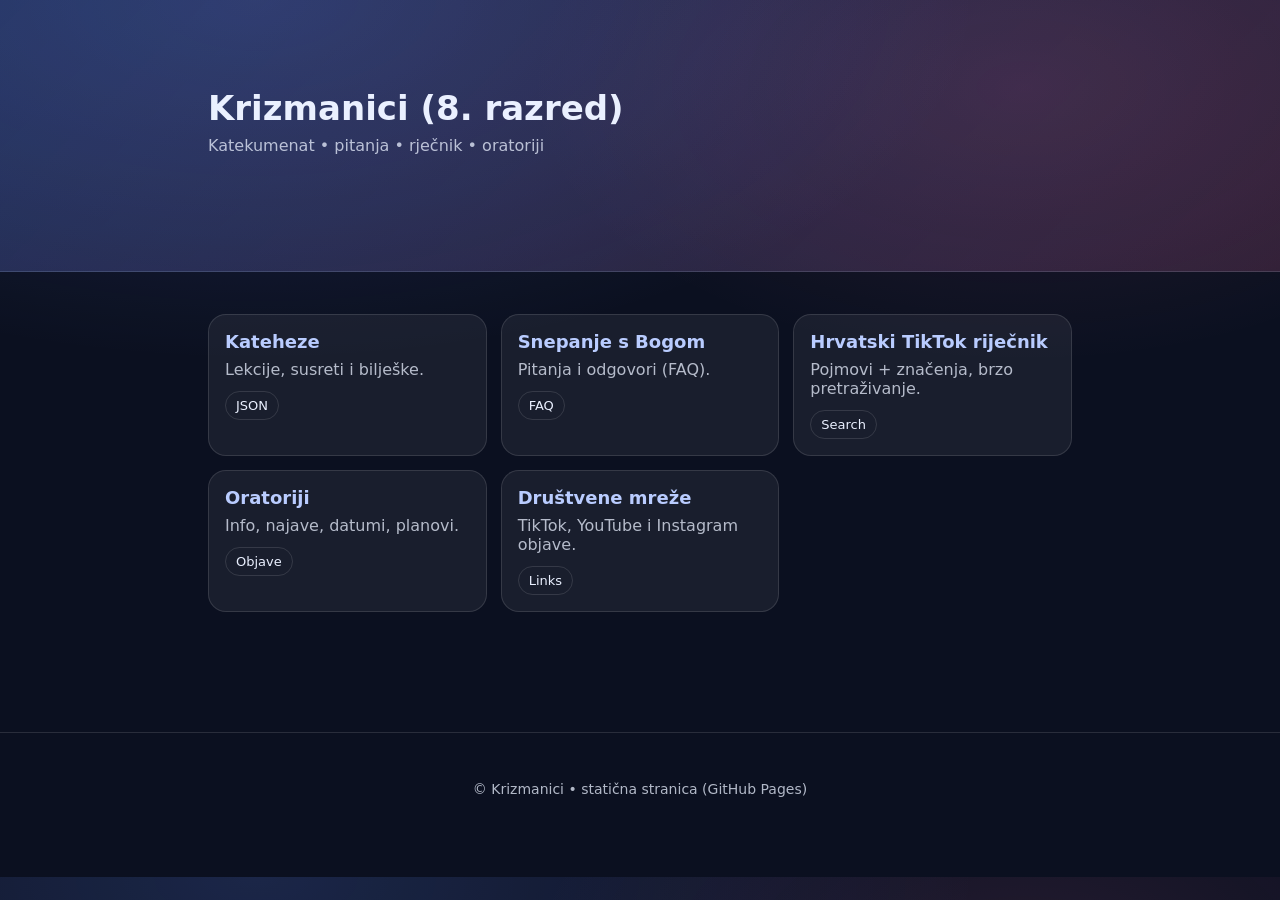
<file: index.html>
<!doctype html>
<html lang="hr">
<head>
  <meta charset="utf-8" />
  <meta name="viewport" content="width=device-width,initial-scale=1" />
  <title>Krizmanici – 8. razred</title>
  <link rel="stylesheet" href="assets/css/style.css" />
</head>

<body>
  <header class="topbar">
    <div class="container">
      <h1 class="title">Krizmanici (8. razred)</h1>
      <p class="subtitle">Katekumenat • pitanja • rječnik • oratoriji</p>
    </div>
  </header>

  <main class="container">
    <section class="grid">
      <a class="card" href="kateheze.html">
        <h2>Kateheze</h2>
        <p>Lekcije, susreti i bilješke.</p>
        <span class="chip">JSON</span>
      </a>

      <a class="card" href="snepanje.html">
        <h2>Snepanje s Bogom</h2>
        <p>Pitanja i odgovori (FAQ).</p>
        <span class="chip">FAQ</span>
      </a>

      <a class="card" href="rjecnik.html">
        <h2>Hrvatski TikTok riječnik</h2>
        <p>Pojmovi + značenja, brzo pretraživanje.</p>
        <span class="chip">Search</span>
      </a>

      <a class="card" href="oratoriji.html">
        <h2>Oratoriji</h2>
        <p>Info, najave, datumi, planovi.</p>
        <span class="chip">Objave</span>
      </a>

      <a class="card" href="mreze.html">
        <h2>Društvene mreže</h2>
        <p>TikTok, YouTube i Instagram objave.</p>
        <span class="chip">Links</span>
      </a>
    </section>
  </main>

  <footer class="footer">
    <div class="container">
      <span class="muted">© Krizmanici • statična stranica (GitHub Pages)</span>
    </div>
  </footer>
</body>
</html>
</file>
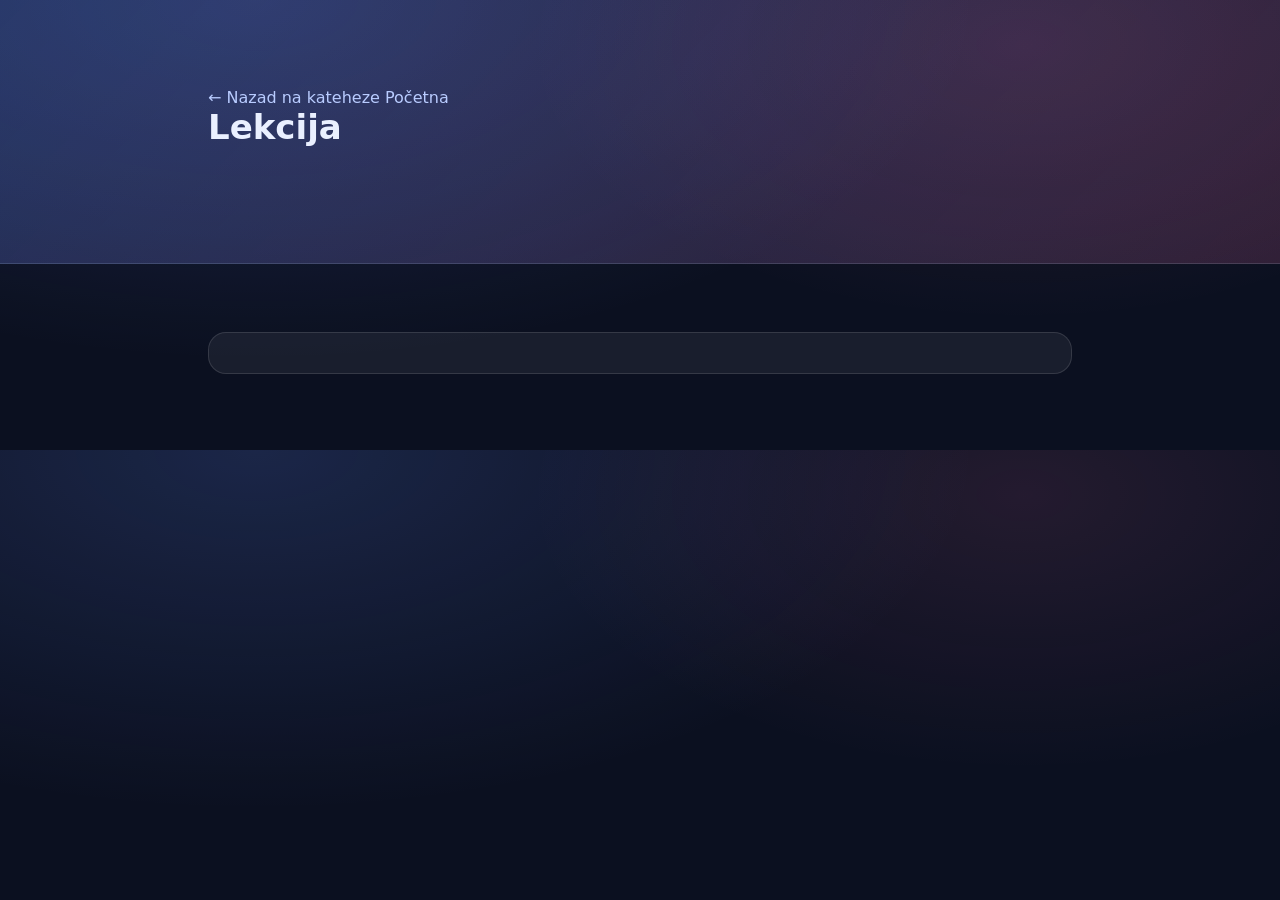
<file: lessons.html>
<!doctype html>
<html lang="hr">
<head>
  <meta charset="utf-8" />
  <meta name="viewport" content="width=device-width,initial-scale=1" />
  <title>Lekcija</title>
  <link rel="stylesheet" href="assets/css/style.css" />
</head>
<body>
  <header class="topbar">
    <div class="container">
      <div class="row">
        <a class="btn" href="kateheze.html">← Nazad na kateheze</a>
        <a class="btn" href="index.html">Početna</a>
      </div>
      <h1 class="title" id="lessonTitle">Lekcija</h1>
      <p class="subtitle" id="lessonMeta"></p>
    </div>
  </header>

  <main class="container">
    <section class="panel">
      <div id="lessonText" class="muted"></div>
    </section>

    <section id="lessonGallery" class="gallery" style="margin-top:16px;"></section>
  </main>

  <script src="assets/js/app.js"></script>
  <script>
    renderLessonPage("data/kateheze.json");
  </script>
</body>
</html>
</file>
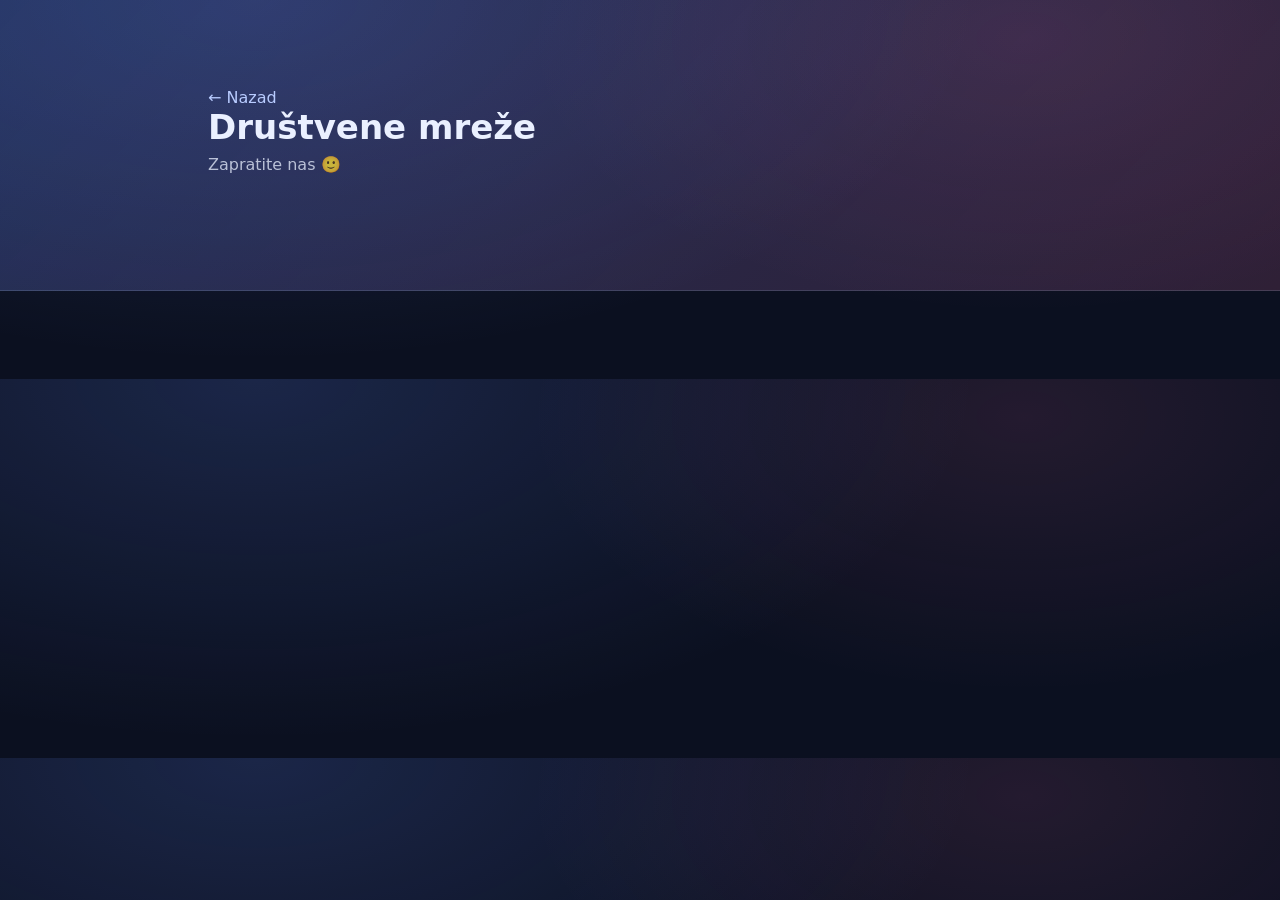
<file: mreze.html>
<!doctype html>
<html lang="hr">
<head>
  <meta charset="utf-8" />
  <meta name="viewport" content="width=device-width,initial-scale=1" />
  <title>Društvene mreže</title>
  <link rel="stylesheet" href="assets/css/style.css" />
</head>
<body>
  <header class="topbar">
    <div class="container">
      <div class="row">
        <a class="btn" href="index.html">← Nazad</a>
      </div>
      <h1 class="title">Društvene mreže</h1>
      <p class="subtitle">Zapratite nas 🙂</p>
    </div>
  </header>

  <main class="container">
    <div id="socialList"></div>
  </main>

  <script src="assets/js/app.js"></script>
  <script>
    renderSocial("data/mreze.json", "socialList");
  </script>
</body>
</html>
</file>
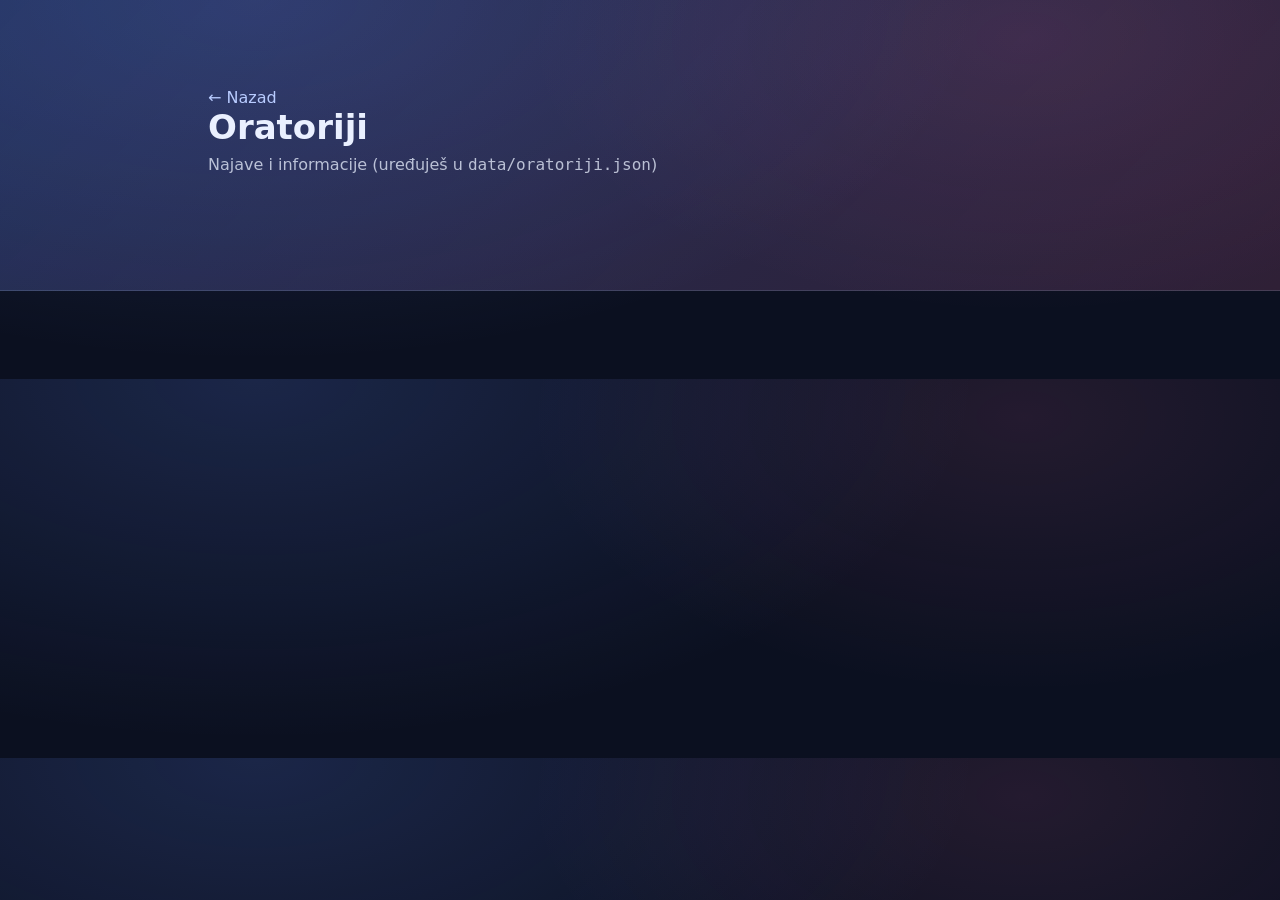
<file: oratoriji.html>
<!doctype html>
<html lang="hr">
<head>
  <meta charset="utf-8" />
  <meta name="viewport" content="width=device-width,initial-scale=1" />
  <title>Oratoriji</title>
  <link rel="stylesheet" href="assets/css/style.css" />
</head>
<body>
  <header class="topbar">
    <div class="container">
      <div class="row">
        <a class="btn" href="index.html">← Nazad</a>
      </div>
      <h1 class="title">Oratoriji</h1>
      <p class="subtitle">Najave i informacije (uređuješ u <code>data/oratoriji.json</code>)</p>
    </div>
  </header>

  <main class="container">
    <div id="posts"></div>
  </main>

  <script src="assets/js/app.js"></script>
  <script>
    renderPosts("data/oratoriji.json", "posts");
  </script>
</body>
</html>
</file>
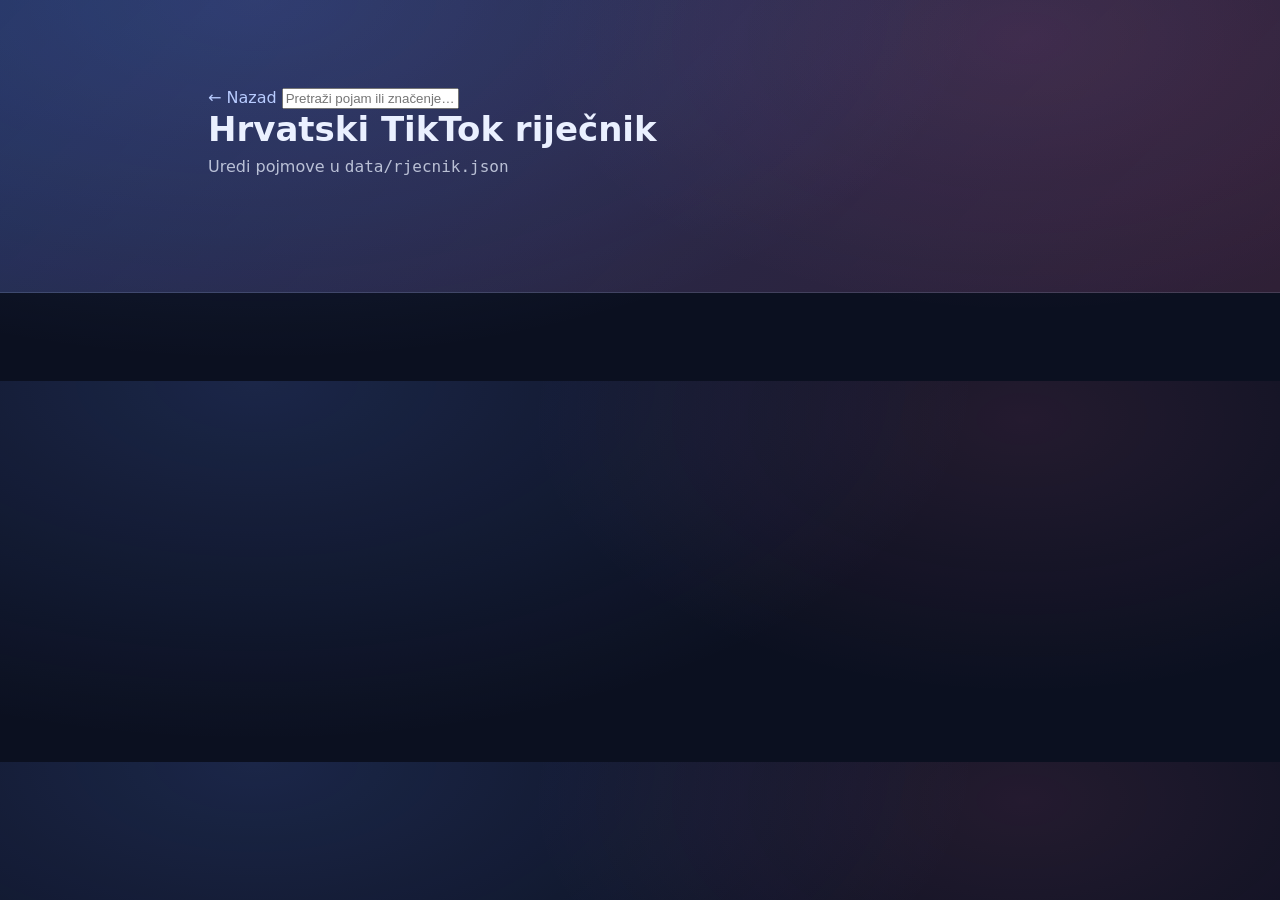
<file: rjecnik.html>
<!doctype html>
<html lang="hr">
<head>
  <meta charset="utf-8" />
  <meta name="viewport" content="width=device-width,initial-scale=1" />
  <title>Hrvatski TikTok riječnik</title>
  <link rel="stylesheet" href="assets/css/style.css" />
</head>
<body>
  <header class="topbar">
    <div class="container">
      <div class="row">
        <a class="btn" href="index.html">← Nazad</a>
        <input id="search" class="input" placeholder="Pretraži pojam ili značenje…" />
      </div>
      <h1 class="title">Hrvatski TikTok riječnik</h1>
      <p class="subtitle">Uredi pojmove u <code>data/rjecnik.json</code></p>
    </div>
  </header>

  <main class="container">
    <div id="rjecnikList"></div>
  </main>

  <script src="assets/js/app.js"></script>
  <script>
    renderRjecnik("data/rjecnik.json", "rjecnikList", "search");
  </script>
</body>
</html>
</file>
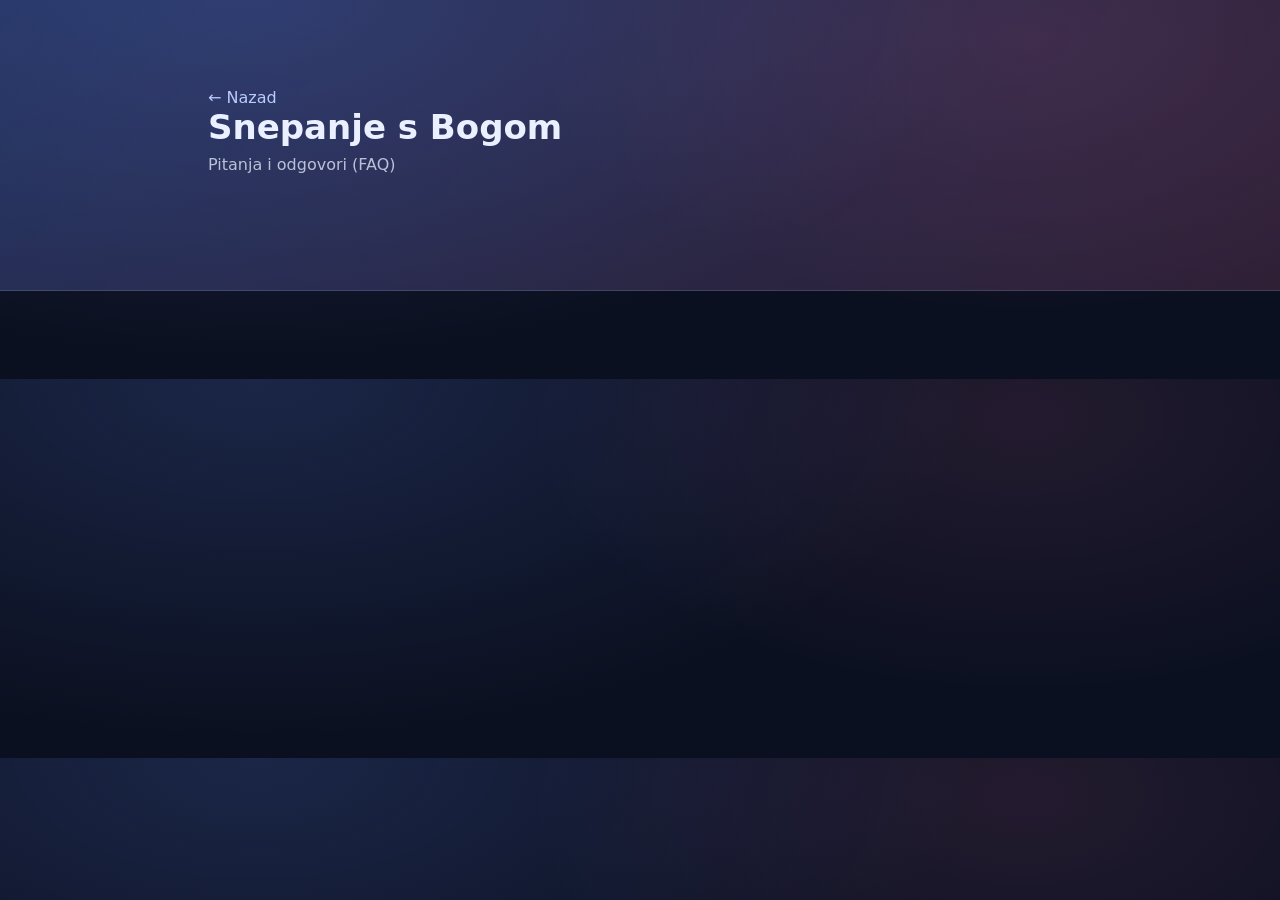
<file: snepanje.html>
<!doctype html>
<html lang="hr">
<head>
  <meta charset="utf-8" />
  <meta name="viewport" content="width=device-width,initial-scale=1" />
  <title>Snepanje s Bogom</title>
  <link rel="stylesheet" href="assets/css/style.css" />
</head>
<body>
  <header class="topbar">
    <div class="container">
      <div class="row">
        <a class="btn" href="index.html">← Nazad</a>
      </div>
      <h1 class="title">Snepanje s Bogom</h1>
      <p class="subtitle">Pitanja i odgovori (FAQ)</p>
    </div>
  </header>

  <main class="container">
    <div id="faqList"></div>
  </main>

  <script src="assets/js/app.js"></script>
  <script>
    renderFaq("data/faq.json", "faqList");
  </script>
</body>
</html>
</file>
<file: assets/css/style.css>
:root{
  --bg: #0b1020;
  --text: #eaf0ff;
  --muted: rgba(234,240,255,.75);
  --panel: rgba(255,255,255,.06);
  --border: rgba(255,255,255,.12);
}

*{ box-sizing:border-box; }
body{
  margin:0;
  font-family: system-ui, -apple-system, Segoe UI, Roboto, Arial, sans-serif;
  background: radial-gradient(1200px 600px at 20% 0%, rgba(100,140,255,.18), transparent 60%),
              radial-gradient(900px 500px at 80% 10%, rgba(255,120,180,.10), transparent 55%),
              var(--bg);
  color:var(--text);
}

a{ color:#b9ccff; text-decoration:none; }
a:hover{ text-decoration:underline; }

.container{
  max-width: 900px;
  margin: 0 auto;
  padding: 28px 18px 60px;
}

.topnav{ margin-bottom: 18px; }
.muted{ color:var(--muted); }

.grid{
  display:grid;
  grid-template-columns: repeat(auto-fit, minmax(240px, 1fr));
  gap:14px;
  margin-top: 14px;
}

.card{
  display:block;
  padding:16px;
  border:1px solid var(--border);
  background: var(--panel);
  border-radius:18px;
  transition: transform .12s ease, border-color .12s ease;
}
.card:hover{
  transform: translateY(-2px);
  border-color: rgba(185,204,255,.5);
  text-decoration:none;
}
.card h2{ margin:0 0 8px 0; font-size:18px; }
.card p{ margin:0; color:var(--muted); }
.chip{
  display:inline-block;
  margin-top: 12px;
  padding:6px 10px;
  border-radius:999px;
  border:1px solid var(--border);
  color: var(--text);
  font-size: 13px;
}

/* --- tvoje postojeće (gallery) stvari mogu ostati --- */
.gallery{ display:grid; grid-template-columns:repeat(auto-fit, minmax(150px, 1fr)); gap:12px; }
.photoCard{ background:var(--panel); border:1px solid var(--border); border-radius:16px; overflow:hidden; }
.photo{ display:block; overflow:hidden; }
.photo img {
  width: 100%;
  height: auto;
  object-fit: contain;
  border-radius: 12px;
}
.caption{ padding:10px 12px 0 12px; font-weight:600; }
.note{ padding:6px 12px 12px 12px; color:var(--muted); font-size:14px; line-height:1.5; }

.section-title { margin-top: 30px; margin-bottom: 10px; font-size: 22px; font-weight: 700; color: #b9ccff; }
blockquote { margin: 18px 0; padding: 14px 16px; background: rgba(255,255,255,.06); border-left: 4px solid #b9ccff; color: var(--text); }
/* ===== HEADER ===== */
.topbar {
  padding: 60px 0 40px;
  background: linear-gradient(135deg, rgba(100,140,255,.25), rgba(255,120,180,.15));
  border-bottom: 1px solid var(--border);
}

.title {
  margin: 0;
  font-size: 34px;
  font-weight: 700;
}

.subtitle {
  margin-top: 8px;
  color: var(--muted);
  font-size: 16px;
}

/* ===== PANEL ===== */
.panel {
  margin-top: 40px;
  padding: 20px;
  border-radius: 18px;
  background: var(--panel);
  border: 1px solid var(--border);
}

.list {
  padding-left: 18px;
  line-height: 1.6;
}

/* ===== FOOTER ===== */
.footer {
  margin-top: 60px;
  padding: 20px 0;
  border-top: 1px solid var(--border);
  text-align: center;
  font-size: 14px;
}
</file>
